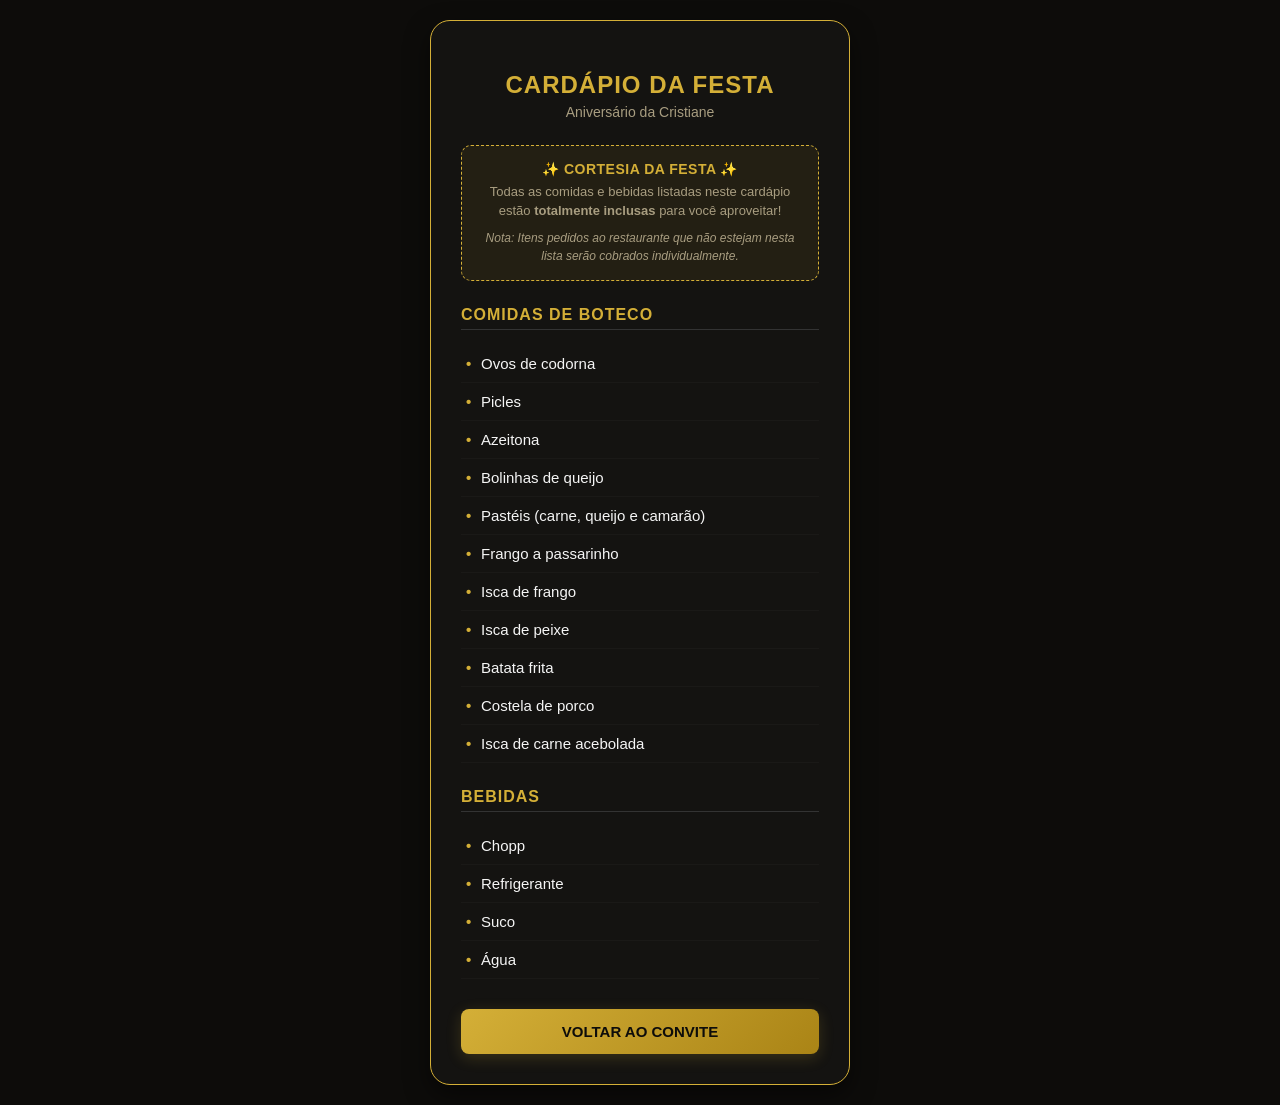
<file: cardapio.html>
<!DOCTYPE html>
<html lang="pt-BR">
<head>
    <meta charset="UTF-8">
    <meta name="viewport" content="width=device-width, initial-scale=1.0">
    <title>Cardápio da Festa - Cristiane 49</title>
    <style>
        body {
            margin: 0;
            padding: 20px;
            background-color: #0d0c0a;
            color: #f5f5f5;
            font-family: 'Segoe UI', Tahoma, Geneva, Verdana, sans-serif;
            display: flex;
            justify-content: center;
            align-items: center;
            min-height: 100vh;
        }
        .container {
            width: 100%;
            max-width: 420px;
            background: #141311;
            padding: 30px;
            border-radius: 20px;
            box-shadow: 0 10px 25px rgba(0, 0, 0, 0.5);
            border: 1px solid #d4af37;
            box-sizing: border-box;
        }
        h2 {
            text-align: center;
            color: #d4af37;
            margin-bottom: 5px;
            font-size: 24px;
            text-transform: uppercase;
            letter-spacing: 1px;
        }
        p.subtitle {
            text-align: center;
            color: #a89d80;
            font-size: 14px;
            margin-top: 0;
            margin-bottom: 25px;
        }
        
        /* Estilo do Aviso Importante */
        .aviso-box {
            background-color: rgba(212, 175, 55, 0.08);
            border: 1px dashed #d4af37;
            padding: 15px;
            border-radius: 10px;
            margin-bottom: 25px;
            text-align: center;
        }
        .aviso-titulo {
            color: #d4af37;
            font-weight: bold;
            font-size: 14px;
            text-transform: uppercase;
            margin-bottom: 5px;
            letter-spacing: 0.5px;
        }
        .aviso-texto {
            color: #a89d80;
            font-size: 13px;
            line-height: 1.5;
            margin: 0;
        }

        /* Seções do Cardápio */
        .categoria-titulo {
            color: #d4af37;
            font-size: 16px;
            text-transform: uppercase;
            border-bottom: 1px solid #333;
            padding-bottom: 5px;
            margin-top: 25px;
            margin-bottom: 15px;
            letter-spacing: 1px;
            font-weight: 600;
        }
        .lista-itens {
            list-style: none;
            padding: 0;
            margin: 0;
        }
        .item-cardapio {
            padding: 10px 0;
            border-bottom: 1px solid #1a1917;
            font-size: 15px;
            color: #f5f5f5;
            display: flex;
            align-items: center;
        }
        .item-cardapio::before {
            content: "•";
            color: #d4af37;
            font-weight: bold;
            display: inline-block; 
            width: 1em;
            margin-left: 5px;
        }

        /* Botão Voltar */
        .btn-voltar {
            display: block;
            text-align: center;
            width: 100%;
            padding: 14px;
            background: linear-gradient(135deg, #d4af37 0%, #aa8416 100%);
            border: none;
            color: #0d0c0a;
            font-weight: bold;
            font-size: 15px;
            border-radius: 8px;
            cursor: pointer;
            text-decoration: none;
            box-shadow: 0 4px 15px rgba(212, 175, 55, 0.2);
            transition: 0.3s;
            text-transform: uppercase;
            margin-top: 30px;
            box-sizing: border-box;
        }
        .btn-voltar:hover {
            transform: translateY(-2px);
            box-shadow: 0 6px 20px rgba(212, 175, 55, 0.4);
        }
    </style>
</head>
<body>

    <div class="container">
        <h2>Cardápio da Festa</h2>
        <p class="subtitle">Aniversário da Cristiane</p>

        <!-- CAIXA DE AVISO SOBRE O CONSUMO -->
        <div class="aviso-box">
            <div class="aviso-titulo">✨ Cortesia da Festa ✨</div>
            <p class="aviso-texto">
                Todas as comidas e bebidas listadas neste cardápio estão <strong>totalmente inclusas</strong> para você aproveitar! 
            </p>
            <p class="aviso-texto" style="margin-top: 8px; font-size: 12px; font-style: italic;">
                Nota: Itens pedidos ao restaurante que não estejam nesta lista serão cobrados individualmente.
            </p>
        </div>

        <!-- CATEGORIA: COMIDAS -->
        <div class="categoria-titulo">Comidas de Boteco</div>
        <ul class="lista-itens">
            <li class="item-cardapio">Ovos de codorna</li>
            <li class="item-cardapio">Picles</li>
            <li class="item-cardapio">Azeitona</li>
            <li class="item-cardapio">Bolinhas de queijo</li>
            <li class="item-cardapio">Pastéis (carne, queijo e camarão)</li>
            <li class="item-cardapio">Frango a passarinho</li>
            <li class="item-cardapio">Isca de frango</li>
            <li class="item-cardapio">Isca de peixe</li>
            <li class="item-cardapio">Batata frita</li>
            <li class="item-cardapio">Costela de porco</li>
            <li class="item-cardapio">Isca de carne acebolada</li>
        </ul>

        <!-- CATEGORIA: BEBIDAS -->
        <div class="categoria-titulo">Bebidas</div>
        <ul class="lista-itens">
            <li class="item-cardapio">Chopp</li>
            <li class="item-cardapio">Refrigerante</li>
            <li class="item-cardapio">Suco</li>
            <li class="item-cardapio">Água</li>
        </ul>

        <!-- BOTÃO PARA VOLTAR AO CONVITE -->
        <a href="index.html" class="btn-voltar">Voltar ao Convite</a>
    </div>

</body>
</html>
</file>
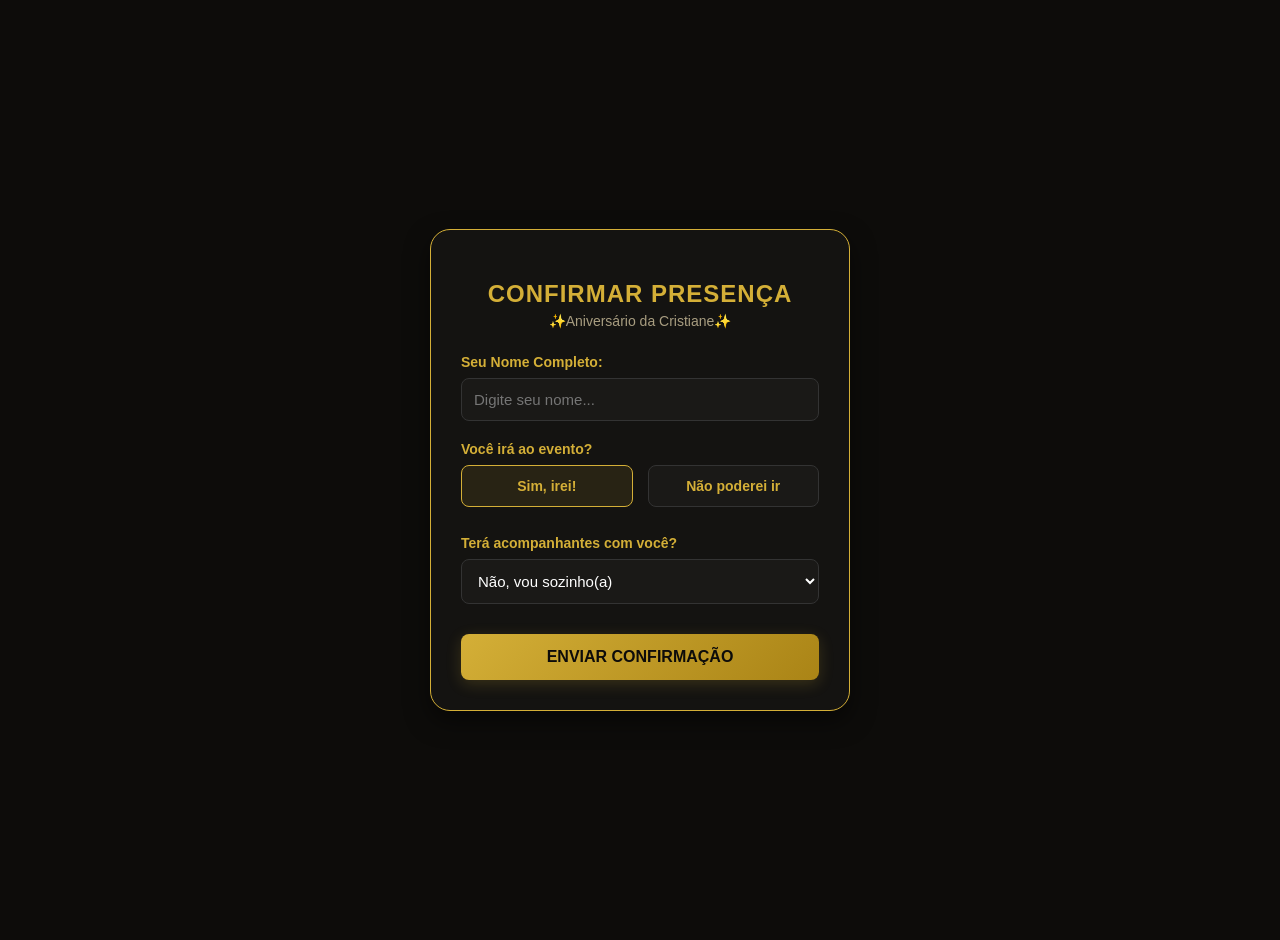
<file: confirmar.html>
<!DOCTYPE html>
<html lang="pt-BR">
<head>
    <meta charset="UTF-8">
    <meta name="viewport" content="width=device-width, initial-scale=1.0">
    <title>Confirmar Presença - Cristiane 49</title>
    <style>
        body {
            margin: 0;
            padding: 20px;
            background-color: #0d0c0a;
            color: #f5f5f5;
            font-family: 'Segoe UI', Tahoma, Geneva, Verdana, sans-serif;
            display: flex;
            justify-content: center;
            align-items: center;
            min-height: 100vh;
        }
        .container {
            width: 100%;
            max-width: 420px;
            background: #141311;
            padding: 30px;
            border-radius: 20px;
            box-shadow: 0 10px 25px rgba(0, 0, 0, 0.5);
            border: 1px solid #d4af37;
            box-sizing: border-box;
            text-align: center;
        }
        h2 {
            color: #d4af37;
            margin-bottom: 5px;
            font-size: 24px;
            text-transform: uppercase;
            letter-spacing: 1px;
        }
        p.subtitle {
            color: #a89d80;
            font-size: 14px;
            margin-top: 0;
            margin-bottom: 25px;
        }
        .form-group {
            margin-bottom: 20px;
            text-align: left;
        }
        label {
            display: block;
            margin-bottom: 8px;
            color: #d4af37;
            font-weight: 600;
            font-size: 14px;
        }
        input[type="text"], select {
            width: 100%;
            padding: 12px;
            border: 1px solid #333;
            background-color: #1a1917;
            color: #fff;
            border-radius: 8px;
            box-sizing: border-box;
            font-size: 15px;
            transition: border-color 0.3s;
        }
        input:focus, select:focus {
            border-color: #d4af37;
            outline: none;
        }
        .radio-group {
            display: flex;
            gap: 15px;
            margin-top: 5px;
        }
        .radio-option {
            flex: 1;
            background: #1a1917;
            border: 1px solid #333;
            padding: 12px;
            border-radius: 8px;
            text-align: center;
            cursor: pointer;
            transition: 0.3s;
        }
        .radio-option input {
            display: none;
        }
        .radio-option.selected {
            border-color: #d4af37;
            background: rgba(212, 175, 55, 0.1);
            color: #d4af37;
        }
        .btn-submit {
            width: 100%;
            padding: 14px;
            background: linear-gradient(135deg, #d4af37 0%, #aa8416 100%);
            border: none;
            color: #0d0c0a;
            font-weight: bold;
            font-size: 16px;
            border-radius: 8px;
            cursor: pointer;
            box-shadow: 0 4px 15px rgba(212, 175, 55, 0.2);
            transition: 0.3s;
            text-transform: uppercase;
            margin-top: 10px;
        }
        .btn-submit:hover {
            transform: translateY(-2px);
            box-shadow: 0 6px 20px rgba(212, 175, 55, 0.4);
        }
        .hidden {
            display: none;
        }

        /* Estilos da Mensagem de Sucesso */
        .success-message {
            display: none;
            padding: 20px 10px;
        }
        .success-icon {
            font-size: 50px;
            color: #d4af37;
            margin-bottom: 15px;
        }
        .success-title {
            font-size: 22px;
            color: #d4af37;
            margin-bottom: 10px;
            text-transform: uppercase;
        }
        .success-text {
            color: #a89d80;
            font-size: 16px;
            line-height: 1.6;
        }
    </style>
</head>
<body>

    <div class="container">
        <!-- FORMULÁRIO -->
        <div id="formContainer">
            <h2>Confirmar Presença</h2>
            <p class="subtitle">✨Aniversário da Cristiane✨</p>

            <!-- Seu link do Formspree configurado aqui embaixo -->
            <form id="formConfirmacao" action="https://formspree.io/f/mkodnaod" method="POST">
                
                <!-- Nome do Convidado Principal -->
                <div class="form-group">
                    <label for="nome">Seu Nome Completo:</label>
                    <input type="text" id="nome" name="Nome" placeholder="Digite seu nome..." required>
                </div>

                <!-- Vai comparecer? -->
                <div class="form-group">
                    <label>Você irá ao evento?</label>
                    <div class="radio-group">
                        <label class="radio-option selected" id="opcaoSim">
                            <input type="radio" name="Comparecer" value="Sim" checked> Sim, irei!
                        </label>
                        <label class="radio-option" id="opcaoNao">
                            <input type="radio" name="Comparecer" value="Não"> Não poderei ir
                        </label>
                    </div>
                </div>

                <!-- Seção de Acompanhantes -->
                <div id="secaoAcompanhantes">
                    <div class="form-group">
                        <label for="acompanhantes">Terá acompanhantes com você?</label>
                        <select id="acompanhantes" name="Quantidade Acompanhantes">
                            <option value="0">Não, vou sozinho(a)</option>
                            <option value="1">Sim, vou com +1 pessoa</option>
                            <option value="2">Sim, vou com +2 pessoas</option>
                            <option value="3">Sim, vou com +3 pessoas</option>
                            <option value="4">Sim, vou com +4 pessoas</option>
                        </select>
                    </div>

                    <!-- Nome do acompanhante -->
                    <div class="form-group hidden" id="campoNomesAcompanhantes">
                        <label for="nomesAcompanhantes">Nome(s) do(s) acompanhante(s):</label>
                        <input type="text" id="nomesAcompanhantes" name="Nomes Acompanhantes" placeholder="Ex: João Silva, Maria Souza...">
                    </div>
                </div>

                <button type="submit" class="btn-submit">Enviar Confirmação</button>
            </form>
        </div>

        <!-- MENSAGEM DE SUCESSO -->
        <div id="successContainer" class="success-message">
            <div class="success-icon">✨</div>
            <div class="success-title">Presença Confirmada!</div>
            <p class="success-text">Muito obrigado por responder.</p>
            <p class="success-text" style="font-weight: bold; color: #d4af37; margin-top: 20px;">Até breve!</p>
        </div>
    </div>

    <script>
        // Lógica de alternância Sim/Não
        const opcaoSim = document.getElementById('opcaoSim');
        const opcaoNao = document.getElementById('opcaoNao');
        const secaoAcompanhantes = document.getElementById('secaoAcompanhantes');
        const radioSim = document.querySelector('input[value="Sim"]');
        const radioNao = document.querySelector('input[value="Não"]');

        opcaoSim.addEventListener('click', () => {
            opcaoSim.classList.add('selected');
            opcaoNao.classList.remove('selected');
            radioSim.checked = true;
            secaoAcompanhantes.classList.remove('hidden');
        });

        opcaoNao.addEventListener('click', () => {
            opcaoNao.classList.add('selected');
            opcaoSim.classList.remove('selected');
            radioNao.checked = true;
            secaoAcompanhantes.classList.add('hidden');
        });

        // Mostrar/esconder campo de nomes dos acompanhantes
        const selectAcompanhantes = document.getElementById('acompanhantes');
        const campoNomesAcompanhantes = document.getElementById('campoNomesAcompanhantes');
        const inputNomes = document.getElementById('nomesAcompanhantes');

        selectAcompanhantes.addEventListener('change', (e) => {
            if (e.target.value > 0) {
                campoNomesAcompanhantes.classList.remove('hidden');
                inputNomes.required = true;
            } else {
                campoNomesAcompanhantes.classList.add('hidden');
                inputNomes.required = false;
                inputNomes.value = '';
            }
        });

        // Enviar os dados via AJAX para não recarregar a página e exibir a mensagem de sucesso
        const form = document.getElementById('formConfirmacao');
        const formContainer = document.getElementById('formContainer');
        const successContainer = document.getElementById('successContainer');

        form.addEventListener('submit', function(e) {
            e.preventDefault(); // Impede o redirecionamento padrão do Formspree

            const data = new FormData(form);

            fetch(form.action, {
                method: form.method,
                body: data,
                headers: {
                    'Accept': 'application/json'
                }
            }).then(response => {
                // Esconde o formulário e mostra a tela de "Até breve"
                formContainer.style.display = 'none';
                successContainer.style.display = 'block';
            }).catch(error => {
                alert('Ops! Ocorreu um problema ao enviar. Tente novamente.');
            });
        });
    </script>
</body>
</html>
</file>
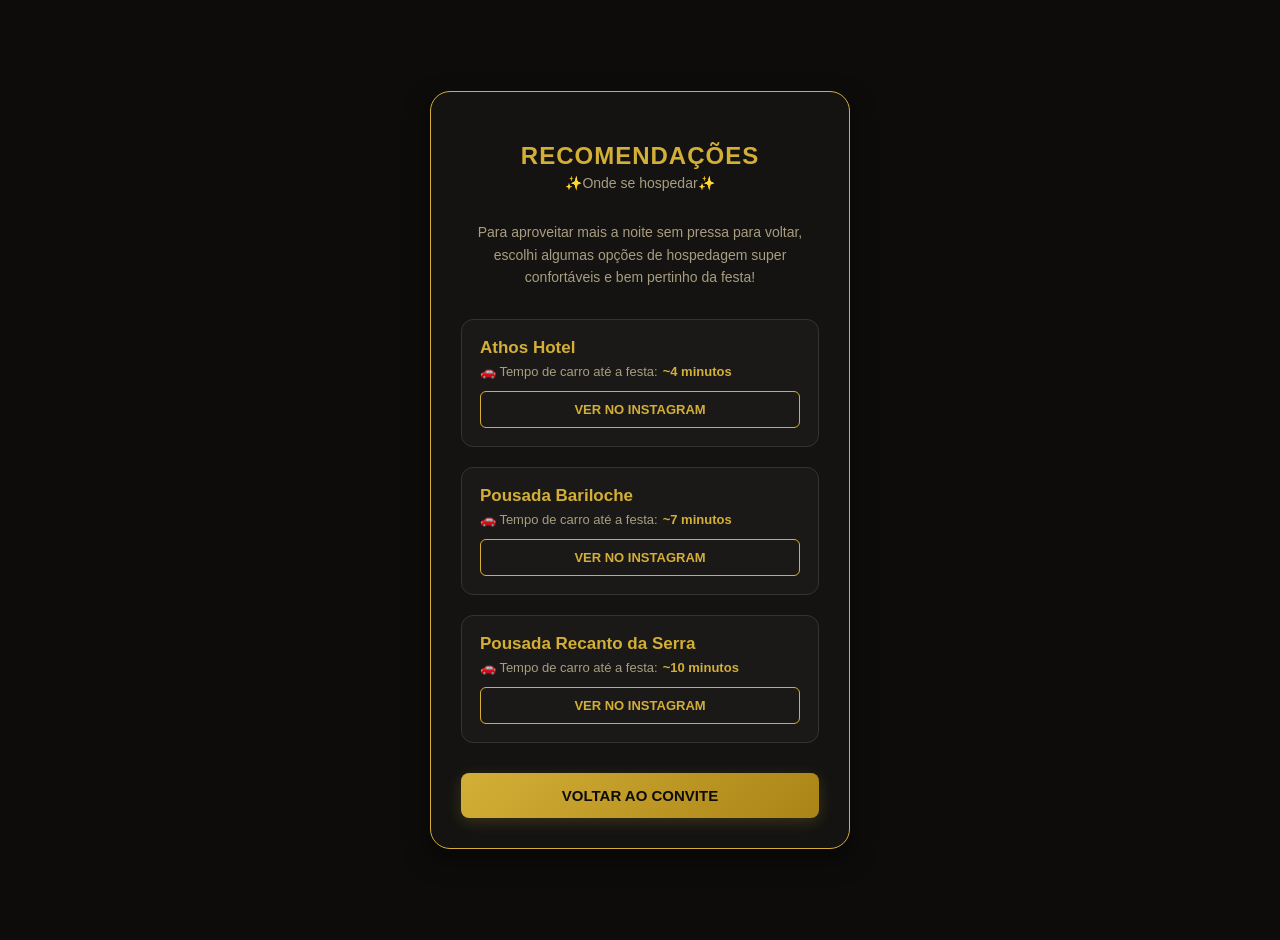
<file: hospedagem.html>
<!DOCTYPE html>
<html lang="pt-BR">
<head>
    <meta charset="UTF-8">
    <meta name="viewport" content="width=device-width, initial-scale=1.0">
    <title>Hospedagem - Cristiane 49</title>
    <style>
        body {
            margin: 0;
            padding: 20px;
            background-color: #0d0c0a;
            color: #f5f5f5;
            font-family: 'Segoe UI', Tahoma, Geneva, Verdana, sans-serif;
            display: flex;
            justify-content: center;
            align-items: center;
            min-height: 100vh;
        }
        .container {
            width: 100%;
            max-width: 420px;
            background: #141311;
            padding: 30px;
            border-radius: 20px;
            box-shadow: 0 10px 25px rgba(0, 0, 0, 0.5);
            border: 1px solid #d4af37; /* Mesma borda dourada elegante */
            box-sizing: border-box;
        }
        h2 {
            text-align: center;
            color: #d4af37;
            margin-bottom: 5px;
            font-size: 24px;
            text-transform: uppercase;
            letter-spacing: 1px;
        }
        p.subtitle {
            text-align: center;
            color: #a89d80;
            font-size: 14px;
            margin-top: 0;
            margin-bottom: 25px;
        }
        
        /* Texto de boas-vindas */
        .mensagem-boas-vindas {
            color: #a89d80;
            font-size: 14px;
            line-height: 1.6;
            text-align: center;
            margin-bottom: 30px;
        }

        /* Lista de Hotéis/Pousadas */
        .card-hotel {
            background-color: #1a1917;
            border: 1px solid #333;
            border-radius: 12px;
            padding: 18px;
            margin-bottom: 20px;
            transition: border-color 0.3s;
        }
        .card-hotel:hover {
            border-color: #d4af37;
        }
        .hotel-nome {
            color: #d4af37;
            font-size: 17px;
            font-weight: bold;
            margin-bottom: 6px;
        }
        .hotel-distancia {
            color: #a89d80;
            font-size: 13px;
            margin-bottom: 12px;
            display: flex;
            align-items: center;
            gap: 5px;
        }
        .hotel-distancia span {
            color: #d4af37;
            font-weight: bold;
        }
        
        /* Botão para abrir o Instagram */
        .btn-instagram {
            display: inline-block;
            text-align: center;
            width: 100%;
            padding: 10px;
            background-color: transparent;
            border: 1px solid #d4af37;
            color: #d4af37;
            font-size: 13px;
            font-weight: bold;
            border-radius: 6px;
            text-decoration: none;
            text-transform: uppercase;
            transition: 0.3s;
            box-sizing: border-box;
        }
        .btn-instagram:hover {
            background-color: #d4af37;
            color: #0d0c0a;
        }

        /* Botão Voltar */
        .btn-voltar {
            display: block;
            text-align: center;
            width: 100%;
            padding: 14px;
            background: linear-gradient(135deg, #d4af37 0%, #aa8416 100%);
            border: none;
            color: #0d0c0a;
            font-weight: bold;
            font-size: 15px;
            border-radius: 8px;
            cursor: pointer;
            text-decoration: none;
            box-shadow: 0 4px 15px rgba(212, 175, 55, 0.2);
            transition: 0.3s;
            text-transform: uppercase;
            margin-top: 30px;
            box-sizing: border-box;
        }
        .btn-voltar:hover {
            transform: translateY(-2px);
            box-shadow: 0 6px 20px rgba(212, 175, 55, 0.4);
        }
    </style>
</head>
<body>

    <div class="container">
        <h2>Recomendações</h2>
        <p class="subtitle">✨Onde se hospedar✨</p>

        <p class="mensagem-boas-vindas">
            <p class="mensagem-boas-vindas">
            Para aproveitar mais a noite sem pressa para voltar, escolhi algumas opções de hospedagem super confortáveis e bem pertinho da festa!
        </p>
        </p>

        <!-- OPÇÃO 1: ATHOS HOTEL -->
        <div class="card-hotel">
            <div class="hotel-nome">Athos Hotel</div>
            <div class="hotel-distancia">
                🚗 Tempo de carro até a festa: <span>~4 minutos</span>
            </div>
            <a href="https://www.instagram.com/athoshoteltere/" target="_blank" class="btn-instagram">Ver no Instagram</a>
        </div>

        <!-- OPÇÃO 2: POUSADA BARILOCHE -->
        <div class="card-hotel">
            <div class="hotel-nome">Pousada Bariloche</div>
            <div class="hotel-distancia">
                🚗 Tempo de carro até a festa: <span>~7 minutos</span>
            </div>
            <a href="https://www.instagram.com/pousada_bariloche/" target="_blank" class="btn-instagram">Ver no Instagram</a>
        </div>

        <!-- OPÇÃO 3: RECANTO DA SERRA -->
        <div class="card-hotel">
            <div class="hotel-nome">Pousada Recanto da Serra</div>
            <div class="hotel-distancia">
                🚗 Tempo de carro até a festa: <span>~10 minutos</span>
            </div>
            <a href="https://www.instagram.com/recantodaserrateresopolis/" target="_blank" class="btn-instagram">Ver no Instagram</a>
        </div>

        <!-- BOTÃO PARA VOLTAR AO CONVITE -->
        <a href="index.html" class="btn-voltar">Voltar ao Convite</a>
    </div>

</body>
</html>
</file>
